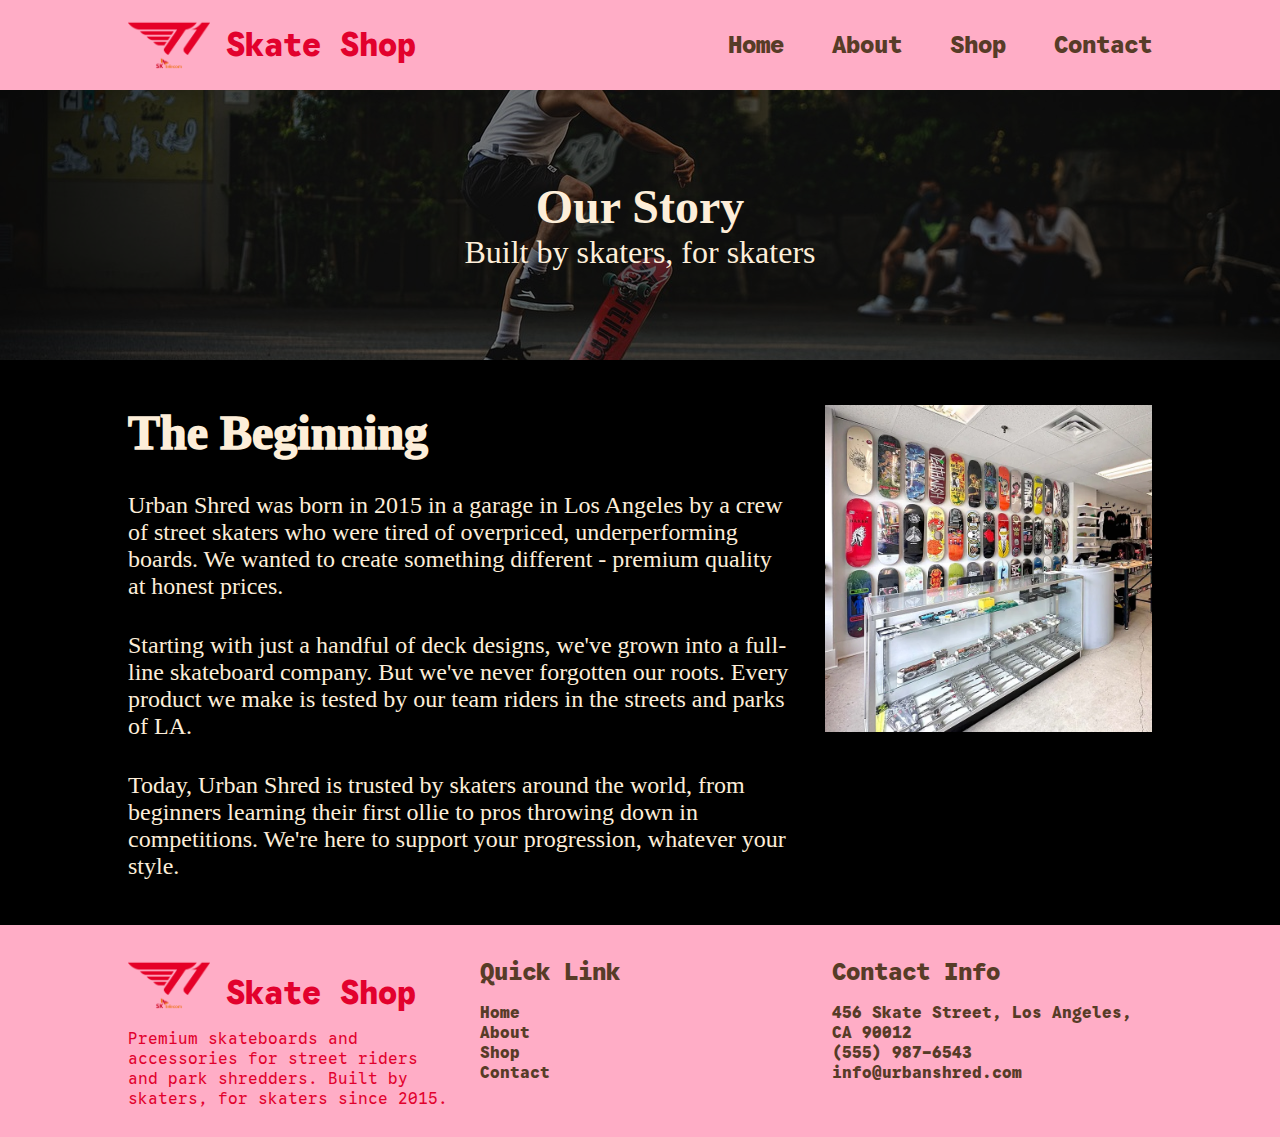
<file: about.html>
<!DOCTYPE html>
<html lang="en">
<head>
    <meta charset="UTF-8">
    <meta  name="viewport" content="width=device-width, initial-scale=1.0">
    <meta http-equiv="X-UA-Compatible" content="ie=edge">
    <meta  name="description" content="Shop About Us page">
    <meta name="robots" content="noindex, nofollow">
    <title></title>
    <link rel="stylesheet" href="style.css">
    <link rel="preconnect" href="https://fonts.googleapis.com">
    <link rel="preconnect" href="https://fonts.gstatic.com" crossorigin>
    <link href="https://fonts.googleapis.com/css2?family=Google+Sans+Code:ital,wght@0,300..800;1,300..800&family=Roboto:ital,wght@0,100..900;1,100..900&display=swap" rel="stylesheet">
</head>
<body>
    <div id="header"></div>
    <main>
        <div class="about-1">
            <div class="overlay">
                <div class="wrapper">
                    <div class="about-1-1">
                        <h2>Our Story</h2>
                        <p>Built by skaters, for skaters</p>
                    </div>
                </div>
            </div>
        </div>
        <div class="about-2-outside">
            <div class="wrapper">
                <section class="about-2">
                    <div class="about-2-content">
                        <div class="about-2-text">
                            <p id="about-text-highlight">The Beginning</p>
                            <p>Urban Shred was born in 2015 in a garage in Los Angeles by a crew of street skaters who were tired of overpriced, underperforming boards. We wanted to create something different - premium quality at honest prices.</p>
                            <p>Starting with just a handful of deck designs, we've grown into a full-line skateboard company. But we've never forgotten our roots. Every product we make is tested by our team riders in the streets and parks of LA.</p>
                            <p>Today, Urban Shred is trusted by skaters around the world, from beginners learning their first ollie to pros throwing down in competitions. We're here to support your progression, whatever your style.</p>
                        </div>
                        <div class="about-2-img">
                            <img src="img/about-2.webp" alt="skateboard shop">
                        </div>
                    </div>
                </section>
            </div>
        </div>
    </main>
    <div id="footer"></div>
<script src="script/load-header.js"></script>
<script src="script/load-footer.js"></script>
</body>
</html>
</file>
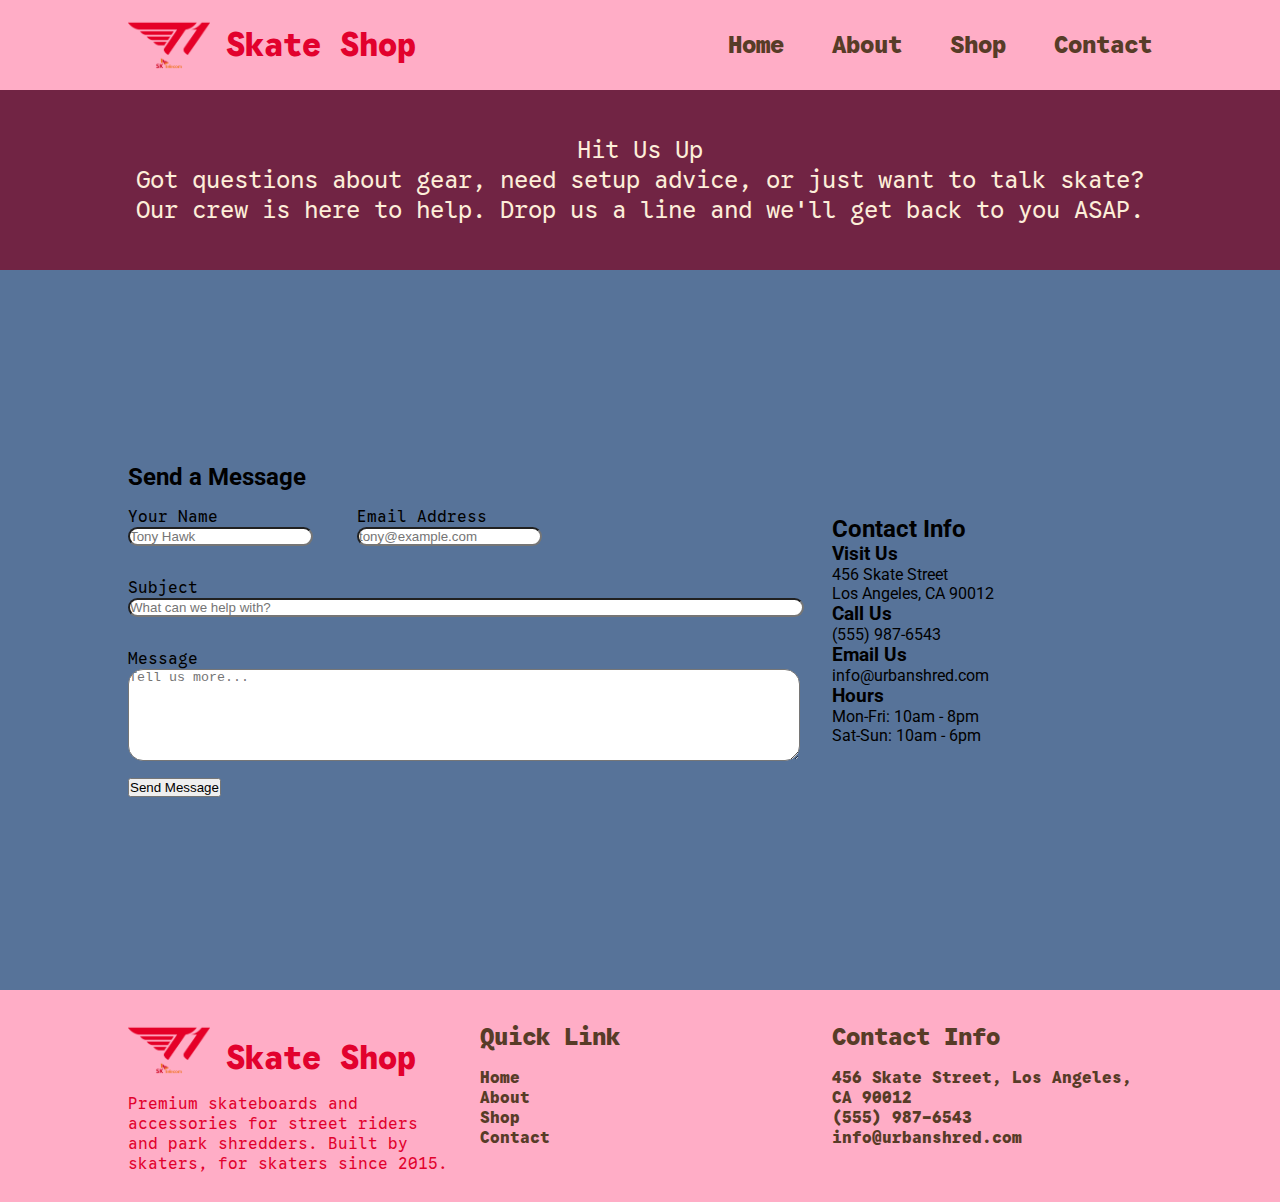
<file: contact.html>
<!DOCTYPE html>
<html lang="en">
<head>
    <meta charset="UTF-8">
    <meta  name="viewport" content="width=device-width, initial-scale=1.0">
    <meta http-equiv="X-UA-Compatible" content="ie=edge">
    <meta  name="description" content="Contact page">
    <meta name="robots" content="noindex, nofollow">
    <title>Contact Us</title>
    <link rel="stylesheet" href="style.css">
    <link rel="preconnect" href="https://fonts.googleapis.com">
    <link rel="preconnect" href="https://fonts.gstatic.com" crossorigin>
    <link href="https://fonts.googleapis.com/css2?family=Google+Sans+Code:ital,wght@0,300..800;1,300..800&family=Roboto:ital,wght@0,100..900;1,100..900&display=swap" rel="stylesheet">
</head>
<body>
<div id="header"></div>
    <main class="contact-main">
        <section class="contact-hero">
            <div class="overlay">
                <div class="wrapper">
                    <div class="contact-hero-content">
                        <p>Hit Us Up</p>
                        <p>Got questions about gear, need setup advice, or just want to talk skate? Our crew is here to help. Drop us a line and we'll get back to you ASAP.</p>
                    </div>
                </div>
            </div>
        </section>
        <section class="contact-form-container">
            <div class="wrapper">
                <div class="contact-form-grid">
                    <div class ="contact-form">
                        <form action="#" method="POST" class="contact-form">
                            <h2>Send a Message</h2>

                            <div class="form-row">
                                <div class="form-group">
                                    <label for="name">Your Name</label>
                                    <input type="text" id="name" name="name" placeholder="Tony Hawk">
                                </div>

                                <div class="form-group">
                                    <label for="email">Email Address</label>
                                    <input type="email" id="email" name="email" placeholder="tony@example.com">
                                </div>
                            </div>

                            <div class="form-group">
                                <label for="subject">Subject</label>
                                <input type="text" id="subject" name="subject" placeholder="What can we help with?">
                            </div>

                            <div class="form-group">
                                <label for="message">Message</label>
                                <textarea id="message" name="message" rows="6" placeholder="Tell us more..."></textarea>
                            </div>

                            <button type="submit" class="submit-button">Send Message</button>
                        </form>
                    </div>
                    <div class="contact-info-widget">
                        <h2>Contact Info</h2>

                        <ul class="contact-list">
                            <li class="contact-item">
                                <h3>Visit Us</h3>
                                <p>456 Skate Street</p>
                                <p>Los Angeles, CA 90012</p>
                            </li>

                            <li class="contact-item">
                                <h3>Call Us</h3>
                                <p>(555) 987-6543</p>
                            </li>

                            <li class="contact-item">
                                <h3>Email Us</h3>
                                <p>info@urbanshred.com</p>
                            </li>

                            <li class="contact-item">
                                <h3>Hours</h3>
                                <p>Mon-Fri: 10am - 8pm</p>
                                <p>Sat-Sun: 10am - 6pm</p>
                            </li>
                        </ul>
                    </div>
                </div>
            </div>
        </section>
    </main>
<div id="footer"></div>
<script src="script/load-header.js"></script>
<script src="script/load-footer.js"></script>
</body>
</html>
</file>
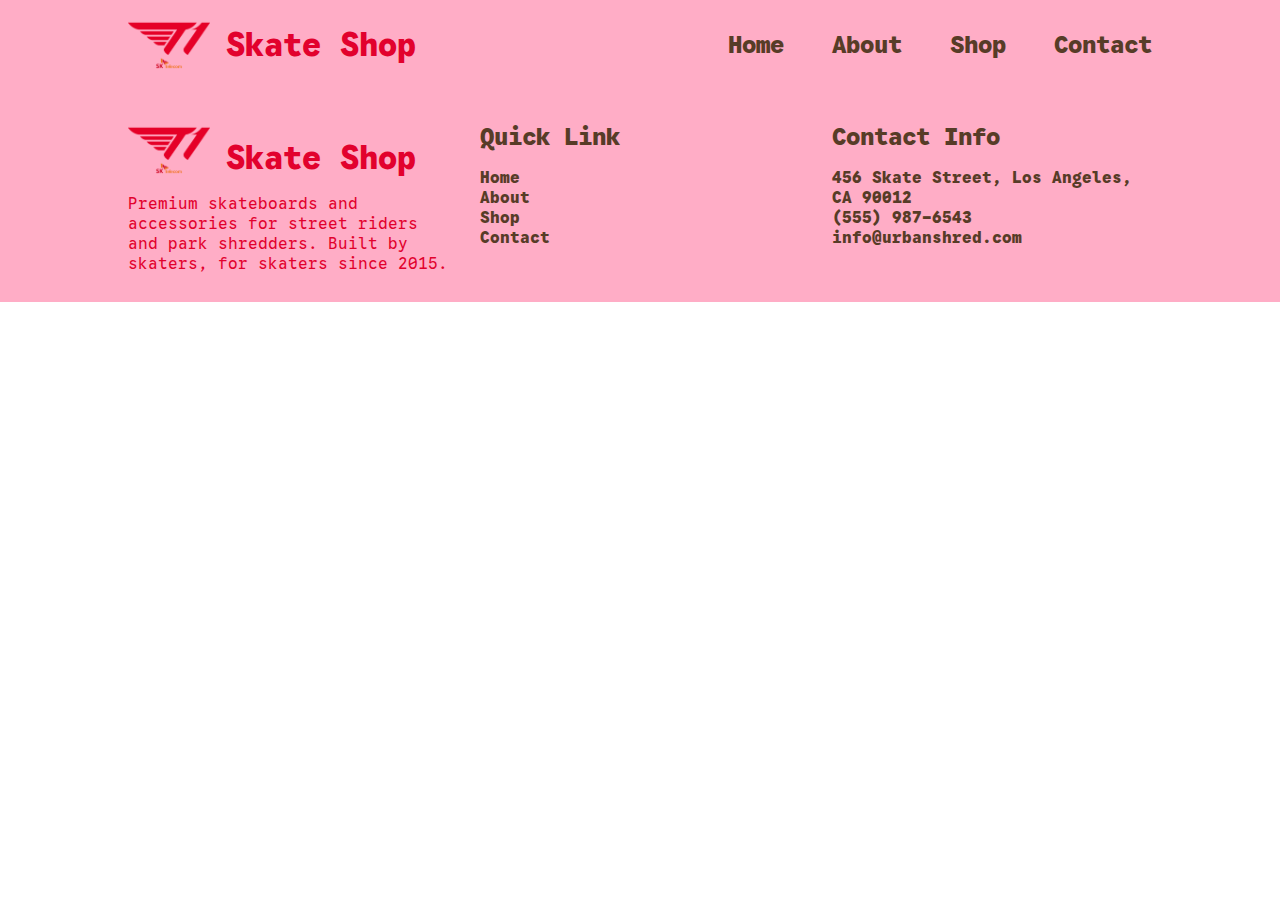
<file: shop.html>
<!DOCTYPE html>
<html lang="en">
<head>
    <meta charset="UTF-8">
    <meta  name="viewport" content="width=device-width, initial-scale=1.0">
    <meta http-equiv="X-UA-Compatible" content="ie=edge">
    <meta  name="description" content="Shop page">
    <meta name="robots" content="noindex, nofollow">
    <title></title>
    <link rel="stylesheet" href="style.css">
    <link rel="preconnect" href="https://fonts.googleapis.com">
    <link rel="preconnect" href="https://fonts.gstatic.com" crossorigin>
    <link href="https://fonts.googleapis.com/css2?family=Google+Sans+Code:ital,wght@0,300..800;1,300..800&family=Roboto:ital,wght@0,100..900;1,100..900&display=swap" rel="stylesheet">
</head>
<body>
    <div id="header"></div>
    <div id="footer"></div>
<script src="script/load-header.js"></script>
<script src="script/load-footer.js"></script>
</body>
</html>
</file>
<file: style.css>
:root{
    --text : #000000;
    --text-secondary: #573C27;
    --primary : #FFADC6;
    --light-text : #FDEED9;
    --secondary : #E34989;
    --logo-red : #e2012d;
    --dark-background : #577399;
}
*{
    margin: 0;
    padding: 0;
    text-decoration: none;
    list-style: none;
}
/*wrapper & overlay*/
.wrapper{
    width: 80%;
    margin: 0 auto;
}
.overlay{
    background-color: rgba(0, 0, 0, 0.5);
    height: 100%;
}
/*Header*/
#header{
    position: sticky;
    top: 0;
}
header{
    background-color: var(--primary);
    position: sticky;
    top: 0;
    min-height: 10vh;
    display: flex;
    align-items: center;
}
.header-content{
    display: flex;
    justify-content: space-between;
    align-items: center;
}
.nav-menu{
    display: flex;
    justify-content: space-between;
    font-family: "Google Sans Code", sans-serif;
    gap: 3rem;
    font-size: 1.5rem;
}
.nav-menu a{
    color: var(--text-secondary);
    font-weight: 900;
}
.logo{
    display: flex;
    align-items: center;
    justify-content: center;
    gap: 1rem;
}
.nav-logo{
    height:  50px;
}
.logo-text{
    font-family: "Google Sans Code", sans-serif;
    font-size: 2rem;
    color: var(--logo-red);
    font-weight: 1000;
}
/*Hero*/
.hero{
    background-image: url("img/hero-img.jpg");
    background-repeat: no-repeat;
    background-size: cover;
    background-position: center;
    min-height: 90vh;
}
.hero-content{
    margin: 0 auto;
    min-height: 90vh;
    width: 50%;
    display: flex;
    flex-direction: column;
    align-items: center;
    justify-content: center;
    font-family: "Roboto", sans-serif;
    color: var(--light-text);
    flex-wrap: wrap;
    gap: 1rem;
    font-size: 1.3rem;
}
.hero h1{
    font-size: 1rem;
    font-weight: 1000;
}
.hero p{
    text-align: center;
}
.home-cta-button{
    border-radius: 10px;
    background-color: var(--primary) ;
    display: flex;
    justify-content: center;
    align-items: center;
    min-height: 4rem;
    min-width: 12rem;
    color: var(--text-secondary);
    font-weight: 1000;
}
/*Footer*/
.footer{
    background-color: var(--primary);
}
.footer-content{
    display: flex;
    justify-content: space-around;
    align-items: flex-start;
    min-height: 20vh;
    padding-top: 2rem;
    gap: 2rem;
}
.footer-logo{
    font-family: "Google Sans Code", sans-serif;
    font-size: 1rem;
    display: flex;
    flex-direction: column;
    align-items: flex-start;
}
.footer-logo p{
    color: var(--logo-red);
    padding-top: 1rem;
}
.footer-nav{
    font-family: "Google Sans Code", sans-serif;
    display: flex;
    flex-direction: column;
    justify-content: center;
    align-items: flex-start;
    color: var(--text-secondary);
    font-weight: 1000;
    gap: 1rem;
}
.footer-nav ul li a{
    color: var(--text-secondary);
}
.contact-info{
    display: flex;
    flex-direction: column;
    align-items: flex-start;
    justify-content: center;
    gap: 1rem;
    font-family: "Google Sans Code", sans-serif;
    color: var(--text-secondary);
    font-weight: 1000;
}
.footer-highlight{
    font-size: 1.5rem;
}
.footer-child{
    flex: 1;
}
/*About Page*/
.about-1{
    background-image: url("img/about-1.jpg");
    background-repeat: no-repeat;
    background-size: cover;
    background-position: center;
    min-height: 30vh;
}
.about-1-1{
    min-height: 30vh;
    color: var(--light-text);
    font-size: 2rem;
    align-content: center;
    text-align: center;
    justify-self: center;
}
.about-2-outside{
    background-color: black;
    padding-top: 5vh ;
    padding-bottom: 5vh;
}
.about-2-content{
    display: flex;
    gap: 2rem;
}
.about-2-text{
    display: flex;
    flex-direction: column;
    gap: 2rem;
}
.about-2-text p{
    color: var(--light-text);
    font-size: 1.5rem;
}
#about-text-highlight{
    font-size: 3rem;
    font-weight: 1000;
}
.about-2-img{
    width: 100%;
}
.about-2-img img{
    width: 100%;
}
/*Contact Page*/
.contact-hero{
    background-color: var(--secondary);
}
.contact-form-container{
    background-color: var(--dark-background);
    font-family: "Roboto", sans-serif;
}
.contact-hero-content{
    display: flex;
    min-height: 20vh;
    flex-direction: column;
    align-items: center;
    justify-content: center;
    font-family: "Google Sans Code", sans-serif;
    font-size: 1.5rem;
    text-align: center;
    color: var(--light-text);
}
.contact-form-grid{
    display: grid;
    grid-template-columns: repeat(3, minmax(0, 1fr));
    min-height: 80vh;
    gap: 2rem;
    align-items: center;
}
.contact-form{
    grid-column: span 2;
}
.form-row{
    display: flex;
    flex-wrap: wrap;
    gap: 3rem;
}
.form-group{
    display: flex;
    flex-direction: column;
    padding-bottom: 1rem;
    padding-top: 1rem;
    font-family: "Google Sans Code", sans-serif;
}
.form-group input{
    width: 100%;
    border-radius: 15px;
}
.form-group textarea{
    border-radius: 15px;
}
</file>
